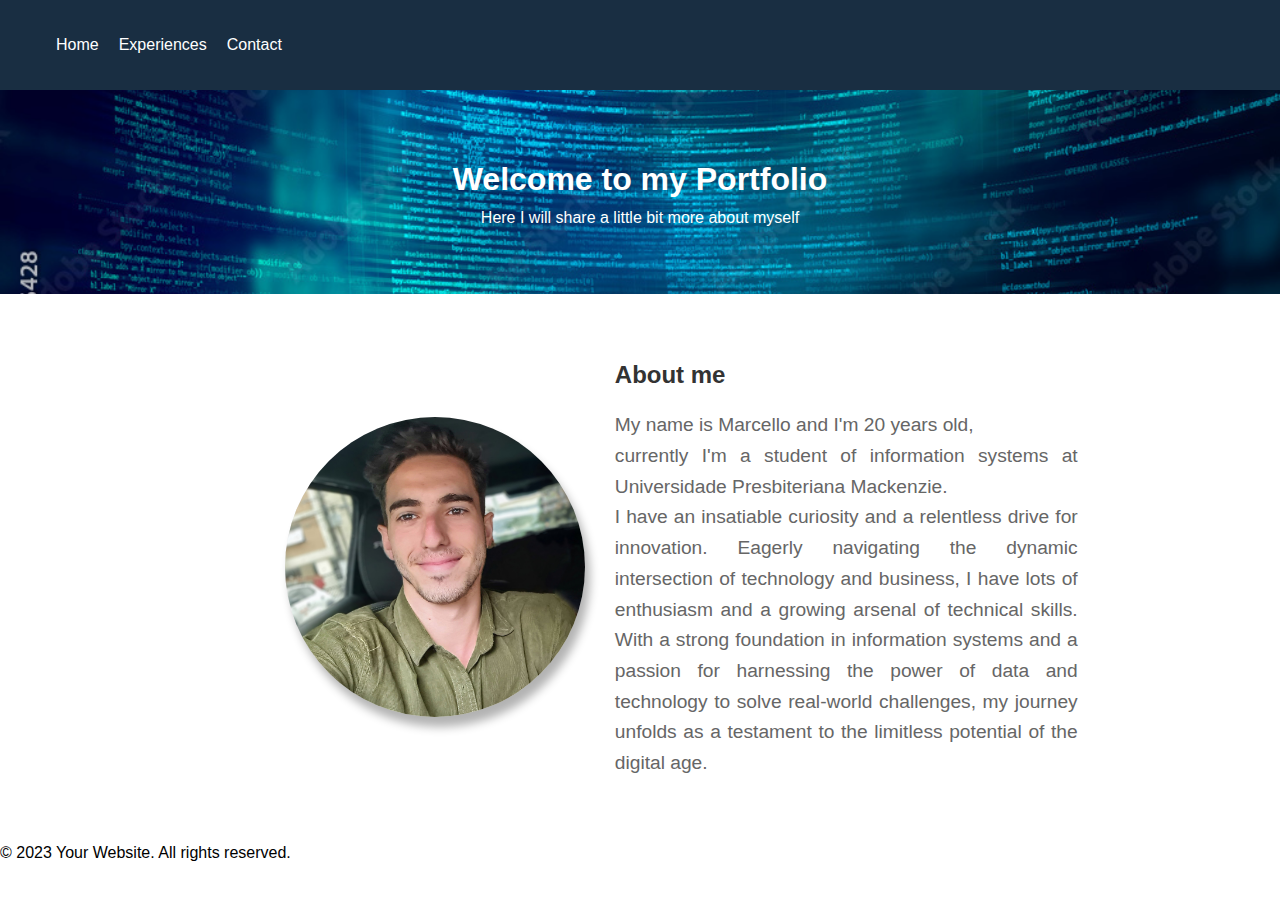
<file: index.html>
<!DOCTYPE html>
<html lang="en">

<head>
    <meta charset="UTF-8">
    <meta name="viewport" content="width=device-width, initial-scale=1.0">
    <meta name="author" content="Marcello Pizzi Conti">
    <title>Portfolio</title>
    <link rel="stylesheet" href="style.css">
</head>

<body>
    <header>
        <nav>
            <ul>
                <li><a href="#">Home</a></li>
                <li><a href="#">Experiences</a></li>
                <li><a href="contact.html">Contact</a></li>
            </ul>
        </nav>
    </header>

    <section class="intro">
        <h1>Welcome to my Portfolio</h1>
        <p>Here I will share a little bit more about myself</p>
    </section>

    <section class="about">

        <img src="IMG_20230313_105308_420 (2).jpg" alt="My photo">

        <div id="maintext">
            <h2>About me</h2>
            <p>My name is Marcello and I'm 20 years old,</p>
            <p>currently I'm a student of information systems at
                Universidade Presbiteriana Mackenzie.</p>
            <p>
                I have an insatiable curiosity and a relentless drive for innovation. Eagerly navigating the dynamic
                intersection of
                technology and business, I have lots of enthusiasm and a growing arsenal of
                technical skills. With a strong foundation in information systems and a passion for harnessing the power
                of data and
                technology to solve real-world challenges, my journey unfolds as a testament to the limitless potential
                of the
                digital age.
        </div>

    </section>

    <footer>
        <p>&copy; 2023 Your Website. All rights reserved.</p>
    </footer>
</body>

</html>
</file>
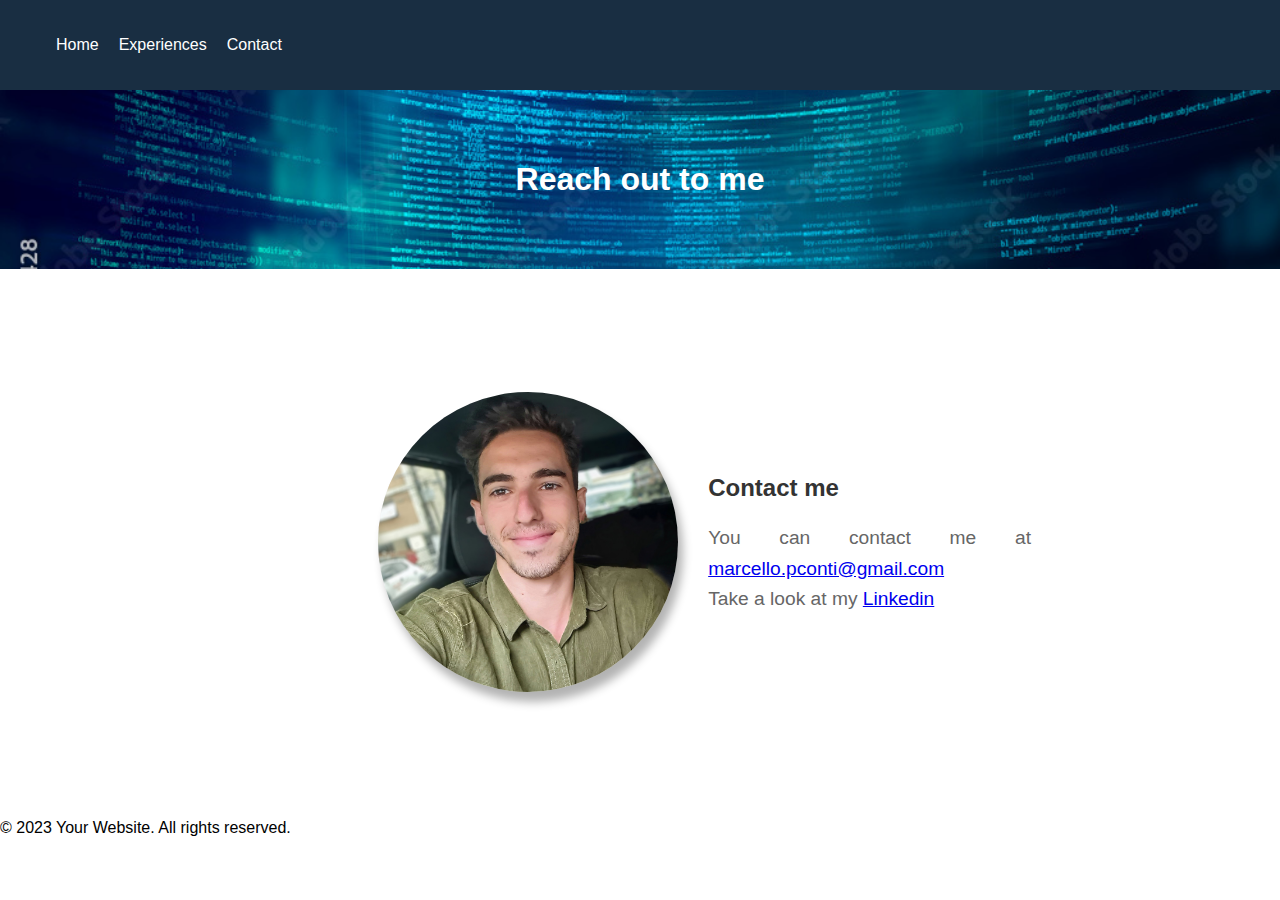
<file: contact.html>
<!DOCTYPE html>
<html lang="en">

<head>
    <meta charset="UTF-8">
    <meta name="viewport" content="width=device-width, initial-scale=1.0">
    <meta name="author" content="Marcello Pizzi Conti">
    <title>Portfolio</title>
    <link rel="stylesheet" href="style.css">
</head>

<body>
    <header>
        <nav>
            <ul>
                <li><a href="index.html">Home</a></li>
                <li><a href="#">Experiences</a></li>
                <li><a href="#">Contact</a></li>
            </ul>
        </nav>
    </header>

    <section class="intro">
        <h1>Reach out to me</h1>
    </section>

    <section class="about">
        <img src="IMG_20230313_105308_420 (2).jpg" alt="My photo">

        <div>
            <h2>Contact me</h2>
            <p>You can contact me at
                <a href="marcello.pconti@gmail.com">marcello.pconti@gmail.com</a>
            </p>
            <p>Take a look at my
                <a href="https://www.linkedin.com/in/marcello-pizzi-conti-518aa1237/">Linkedin</a>
            </p>
        </div>
    </section>

    <footer>
        <p>&copy; 2023 Your Website. All rights reserved.</p>
    </footer>
</body>

</html>
</file>
<file: style.css>
body,
h1,
h2,
p {
    margin: 0;
    padding: 0;
}

body {
    font-family: Arial, sans-serif;
    line-height: 1.6;
}

header {
    background-color: #192e42;
    color: #fff;
    padding: 1rem;
    box-shadow: 5px 5px 10px rgba(0, 0, 0, 0.3);
}

nav ul {
    list-style: none;
    display: flex;
}

nav ul li {
    margin-right: 20px;
}

nav ul li a {
    text-decoration: none;
    color: #fff;
}

.intro {
    background-image: url('Homebg.jpg');
    background-size: cover;
    background-position: center;
    text-align: center;
    padding: 4rem;
    color: #fff;
}


.about img {
    max-width: 100%;
    height: auto;
    width: 300px;
    border-radius: 50%;
    background-color: #f0f0f0;
    box-shadow: 5px 10px 10px rgba(0, 0, 0, 0.3);
    margin-right: 30px;
    margin-left: 20%;

}

.about,
.contact {
    display: flex;
    justify-content: center;
    align-items: center;
    min-height: 50vh;
    background-color: #ffffff;
    padding: 3rem;
}

.about h2,
.contact h2 {
    color: #333;
    margin-bottom: 1rem;
}

.about p,
.contact p {
    color: #666;
    font-size: larger;
    text-align: justify;
    margin-right: 25%;
}

.maintext {
    margin: 150px auto;
    width: 70%;

}

.footer {
    text-align: center;
    background-color: #333;
    color: #fff;
    padding: 1rem;

}

@media (max-width: 768px) {
    nav ul {
        flex-direction: column;
    }

    nav ul li {
        margin-right: 0;
        margin-bottom: 10px;
    }
}
</file>
